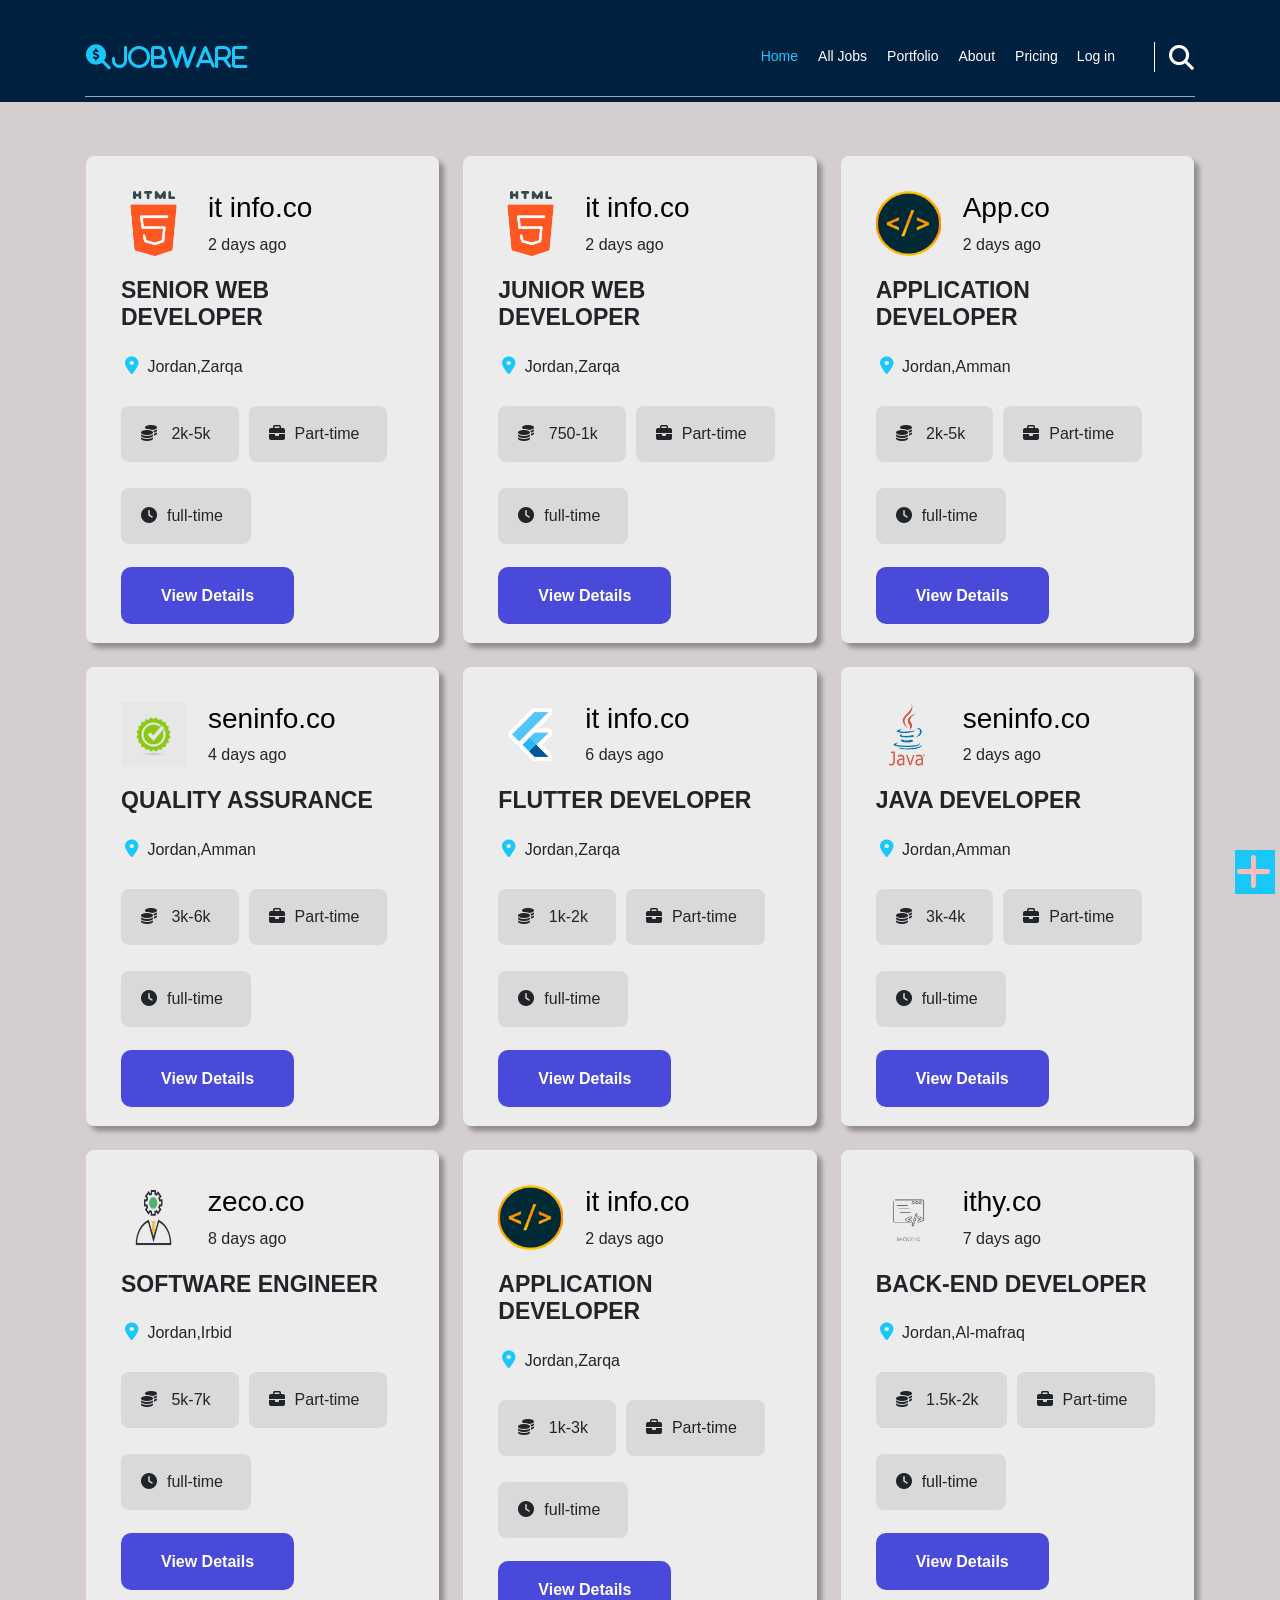
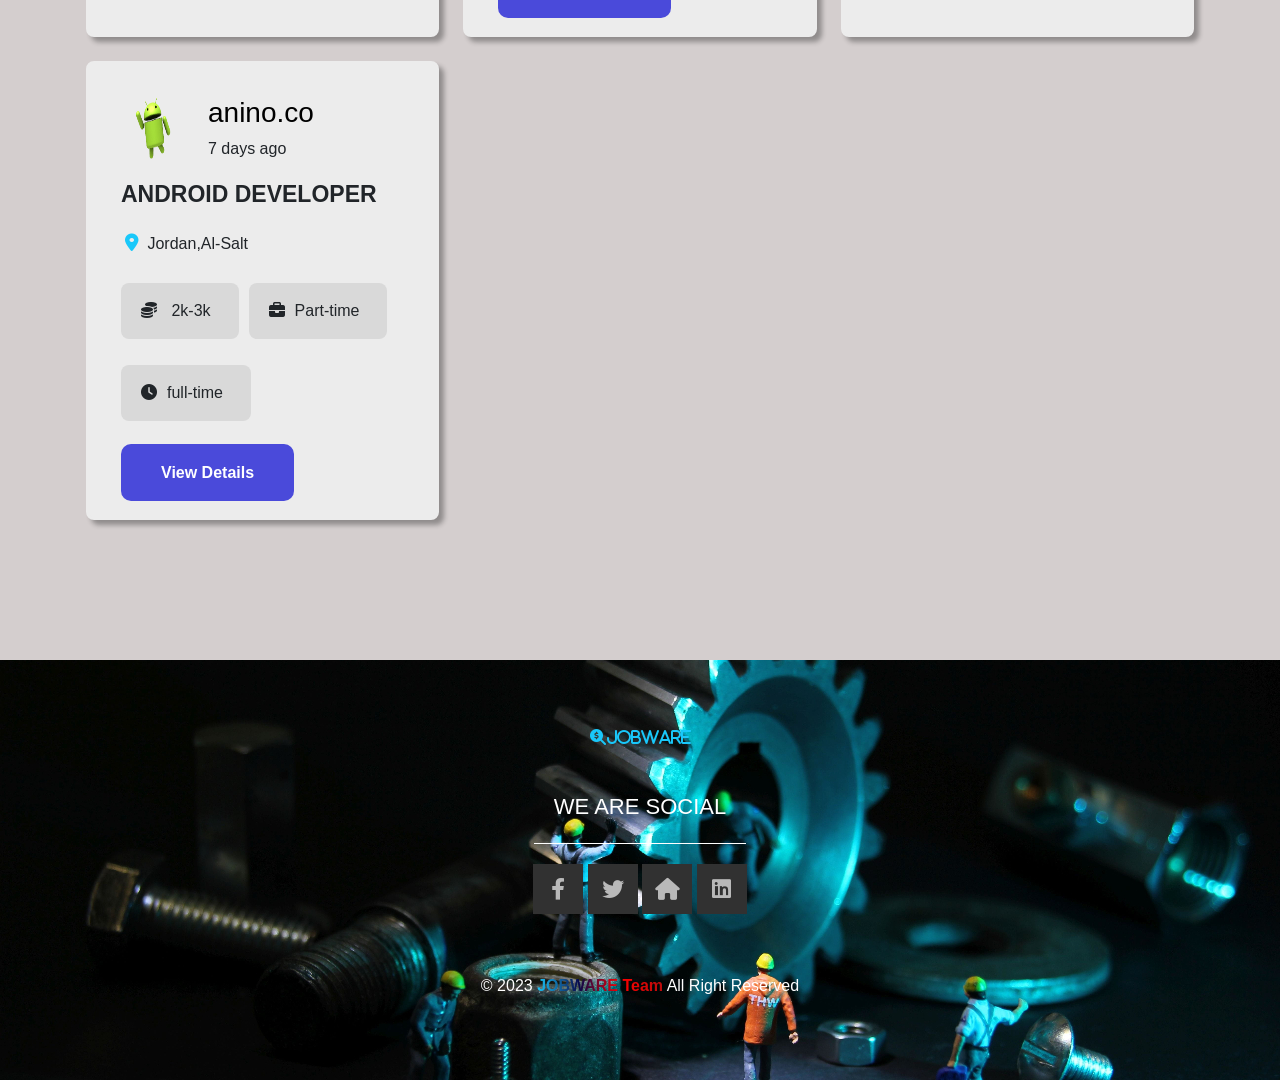
<file: catg-dev.html>
<!DOCTYPE html>
<html>
<head>
    <meta charset="UTF-8">
    <meta http-equiv="X-UA-Compatible" content="IE=edge">
    <meta name="viewport" content="width=device-width, initial-scale=1.0">
    <title>Jobware</title>
    <link rel="stylesheet" href="css/all.min.css">
    <link rel="stylesheet" href="css/bootstrap.min.css">
    <link rel="stylesheet" href="css/boundi.css">
    <!-- Google Fonts  -->
    <link rel="preconnect" href="https://fonts.googleapis.com">
    <link rel="preconnect" href="https://fonts.gstatic.com" crossorigin>
    <link href="https://fonts.googleapis.com/css2?family=Cairo:wght@300;400;700&family=Open+Sans:wght@400;700&family=Roboto:wght@100;300;400;500&display=swap" rel="stylesheet">

    <style>
        body {font-family: Arial, Helvetica, sans-serif;}
        

      
        
        /* Set a style for all buttons */
        button {
         
          border: none;
          cursor: pointer;
          width: 100%;
        }
        
        button:hover {
          opacity: 0.8;
        }
        
        /* Extra styles for the cancel button */
        .cancelbtn {
          width: auto;
          padding: 10px 18px;
          background-color: #f44336;
        }
        
        .container {
          padding: 16px;
        }
        
        
        /* The Modal (background) */
        .modal {
          display: none; /* Hidden by default */
          position: fixed; /* Stay in place */
          z-index: 1; /* Sit on top */
          left: 0;
          top: 0;
          width: 100%; /* Full width */
          height: 100%; /* Full height */
          overflow: auto; /* Enable scroll if needed */
          background-color: rgb(0,0,0); /* Fallback color */
          background-color: rgba(0,0,0,0.4); /* Black w/ opacity */
          padding-top: 60px;
        }
        
        /* Modal Content/Box */
        .modal-content {
          background-color: #fefefe;
          margin: 5% auto 15% auto; /* 5% from the top, 15% from the bottom and centered */
          border: 1px solid #888;
          width: 92%; /* Could be more or less, depending on screen size */
        }
        
        /* The Close Button (x) */
        .close {
          position: absolute;
          right: 25px;
          top: 0;
          color: #000;
          font-size: 35px;
          font-weight: bold;
        }
        
        .close:hover,
        .close:focus {
          color: red;
          cursor: pointer;
        }
        
        /* Add Zoom Animation */
        .animate {
          -webkit-animation: animatezoom 0.6s;
          animation: animatezoom 0.6s
        }
        
        @-webkit-keyframes animatezoom {
          from {-webkit-transform: scale(0)} 
          to {-webkit-transform: scale(1)}
        }
          
        @keyframes animatezoom {
          from {transform: scale(0)} 
          to {transform: scale(1)}
        }
        
        /* Change styles for span and cancel button on extra small screens */
        @media screen and (max-width: 300px) {
          span.psw {
             display: block;
             float: none;
          }
          .cancelbtn {
             width: 100%;
          }
         
        }header nav ul li a {
    display: block;
    color: white;
    text-decoration: none;
    font-size: 14px;
    transition: 0.3s;
    padding: 30px 10px;
    position: relative;
    z-index: 2;
}
        header .container::after {
    content: "";
    position: absolute;
    background-color: #a2a2a2;
    height: 1px;
    width: calc(100% - 30px);
    bottom:16px;
    left: 15px;}
    header ul li .button {
    position: relative;
    display: block;
    padding: 10px 9px;
    border-radius: 14px;
    top: 20px;
    background: transparent;
    color: white;
    border: none;
    transition: var(--main-transition);
}
.modal-content{
    position: relative;
    width: 700px;
    min-height:350px;
    background: transparent;
    border: 2px solid rgba(255,255,255,0.5);
    border-radius: 20px;
    backdrop-filter: blur(15px);
    
}
h2{
    margin:27px;
    font-size: 32px;
    color: #19c8fa;
    text-align: left;
}

form .inputbox{
    display: flex;
    flex-direction: column;
    justify-content: space-between;
    margin: 7px;
}
.add-post{
    display: grid;
    grid-template-columns: repeat(auto-fill,minmax(400px,1fr));
    margin: 13px;
}
form .inputbox input{
    padding: 15px;
    border-radius: 9px;
    outline: none;
    border: none;
    border-bottom: 1px solid #ccc;
    background-color: #ffffffc7;
    caret-color:#19c8fa;
}
label{
    color: var(--main-color);
}
        @media (max-width:621px) {
            input{
                max-width: 72% !important;
            }
            form{
                padding:0 !important;
            }
        }
        @media (max-width:958px){
            input{width: 100%;}
        }
        </style>

</head>
<body style="background-color: #d4cece;" >
    <!-- start header  -->
    <header style="background: #00203f;
    height: 102px;
    padding-bottom: 100px;
" >
        <div class="container" id="header" >
            
            <i class="fa-solid fa-magnifying-glass-dollar">JOBWARE</i> 
          <nav>
            <i class="fas fa-bars toggle-menu"></i>
            <ul>
                <li><a href="index.php" class="active">Home</a></li>
                <li><a href="all_jobs.php" >All Jobs</a></li>
                <li><a href="#portfolio" >Portfolio</a></li>
                <li><a href="#about" >About</a></li>
                <li><a href="#pricing" >Pricing</a></li>
                <li> <a href="login/login.php" class="button">Log in</a></li>
            </ul>
            <div class="form">
                <i class="fas fa-search"></i>
            </div>
          </nav>
        </div>
    </header>
<!-- end header  -->

<!-- start boxes -->
<div class="latest-job" style="padding-top: 140px;">
<div class="container">
    <div class="box">
        <div class="card1">
        <div class="company"><img src="img/html-5.png" alt="">
        <div class="info">
        <h3>it info.co</h3>
        <span>2 days ago</span>
    </div>
    </div>
    </div>
    <h3 class="job-title">Senior Web Developer</h3>
    <p class="location"><i class="fas fa-map-marker-alt"></i>
    <span>Jordan,Zarqa</span>
    </p>
    <div class="tags">
        <p>
            <i class="fa-solid fa-coins"></i>
            <span>2k-5k</span>
        </p>
        <p><i class="fas fa-briefcase"></i><span>Part-time</span></p>
        <p><i class="fas fa-clock"></i><span>full-time</span></p>
    </div>
    <div class="job-button">
        <a href="View_job.html" class="button">View Details</a>
    </div>
    </div>
    <div class="box">
        <div class="card1">
        <div class="company"><img src="img/html-5.png" alt="">
        <div class="info">
        <h3>it info.co</h3>
        <span>2 days ago</span>
    </div>
    </div>
    </div>
    <h3 class="job-title">Junior Web Developer</h3>
    <p class="location"><i class="fas fa-map-marker-alt"></i>
    <span>Jordan,Zarqa</span>
    </p>
    <div class="tags">
        <p>
            <i class="fa-solid fa-coins"></i>
            <span>750-1k</span>
        </p>
        <p><i class="fas fa-briefcase"></i><span>Part-time</span></p>
        <p><i class="fas fa-clock"></i><span>full-time</span></p>
    </div>
    <div class="job-button">
        <a href="View_job.html" class="button">View Details</a>
    </div>
    </div>
    <div class="box">
        <div class="card1">
        <div class="company"><img src="img/44649257.png" alt="">
        <div class="info">
        <h3>App.co</h3>
        <span>2 days ago</span>
    </div>
    </div>
    </div>
    <h3 class="job-title">Application Developer</h3>
    <p class="location"><i class="fas fa-map-marker-alt"></i>
    <span>Jordan,Amman</span>
    </p>
    <div class="tags">
        <p>
            <i class="fa-solid fa-coins"></i>
            <span>2k-5k</span>
        </p>
        <p><i class="fas fa-briefcase"></i><span>Part-time</span></p>
        <p><i class="fas fa-clock"></i><span>full-time</span></p>
    </div>
    <div class="job-button">
        <a href="View_job.html" class="button">View Details</a>
    </div>
    </div>
    <div class="box">
        <div class="card1">
        <div class="company"><img src="img/istockphoto-1263990620-612x612.jpg" alt="">
        <div class="info">
        <h3>seninfo.co</h3>
        <span>4 days ago</span>
    </div>
    </div>
    </div>
    <h3 class="job-title">Quality Assurance</h3>
    <p class="location"><i class="fas fa-map-marker-alt"></i>
    <span>Jordan,Amman</span>
    </p>
    <div class="tags">
        <p>
            <i class="fa-solid fa-coins"></i>
            <span>3k-6k</span>
        </p>
        <p><i class="fas fa-briefcase"></i><span>Part-time</span></p>
        <p><i class="fas fa-clock"></i><span>full-time</span></p>
    </div>
    <div class="job-button">
        <a href="View_job.html" class="button">View Details</a>
    </div>
    </div>
    <div class="box">
        <div class="card1">
        <div class="company"><img src="img/flutter-removebg-preview.png" alt="">
        <div class="info">
        <h3>it info.co</h3>
        <span>6 days ago</span>
    </div>
    </div>
    </div>
    <h3 class="job-title">Flutter Developer</h3>
    <p class="location"><i class="fas fa-map-marker-alt"></i>
    <span>Jordan,Zarqa</span>
    </p>
    <div class="tags">
        <p>
            <i class="fa-solid fa-coins"></i>
            <span>1k-2k</span>
        </p>
        <p><i class="fas fa-briefcase"></i><span>Part-time</span></p>
        <p><i class="fas fa-clock"></i><span>full-time</span></p>
    </div>
    <div class="job-button">
        <a href="View_job.html" class="button">View Details</a>
    </div>
    </div>
    <div class="box">
        <div class="card1">
        <div class="company"><img src="img/java-removebg-preview.png" alt="">
        <div class="info">
        <h3>seninfo.co</h3>
        <span>2 days ago</span>
    </div>
    </div>
    </div>
    <h3 class="job-title">Java Developer</h3>
    <p class="location"><i class="fas fa-map-marker-alt"></i>
    <span>Jordan,Amman</span>
    </p>
    <div class="tags">
        <p>
            <i class="fa-solid fa-coins"></i>
            <span>3k-4k</span>
        </p>
        <p><i class="fas fa-briefcase"></i><span>Part-time</span></p>
        <p><i class="fas fa-clock"></i><span>full-time</span></p>
    </div>
    <div class="job-button">
        <a href="View_job.html" class="button">View Details</a>
    </div>
    </div>
    <div class="box">
        <div class="card1">
        <div class="company"><img src="img/software-removebg-preview.png" alt="">
        <div class="info">
        <h3>zeco.co</h3>
        <span>8 days ago</span>
    </div>
    </div>
    </div>
    <h3 class="job-title">Software engineer</h3>
    <p class="location"><i class="fas fa-map-marker-alt"></i>
    <span>Jordan,Irbid</span>
    </p>
    <div class="tags">
        <p>
            <i class="fa-solid fa-coins"></i>
            <span>5k-7k</span>
        </p>
        <p><i class="fas fa-briefcase"></i><span>Part-time</span></p>
        <p><i class="fas fa-clock"></i><span>full-time</span></p>
    </div>
    <div class="job-button">
        <a href="View_job.html" class="button">View Details</a>
    </div>
    </div>
    <div class="box">
        <div class="card1">
        <div class="company"><img src="img/44649257.png" alt="">
        <div class="info">
        <h3>it info.co</h3>
        <span>2 days ago</span>
    </div>
    </div>
    </div>
    <h3 class="job-title">Application Developer</h3>
    <p class="location"><i class="fas fa-map-marker-alt"></i>
    <span>Jordan,Zarqa</span>
    </p>
    <div class="tags">
        <p>
            <i class="fa-solid fa-coins"></i>
            <span>1k-3k</span>
        </p>
        <p><i class="fas fa-briefcase"></i><span>Part-time</span></p>
        <p><i class="fas fa-clock"></i><span>full-time</span></p>
    </div>
    <div class="job-button">
        <a href="View_job.html" class="button">View Details</a>
    </div>
    </div>
    <div class="box">
        <div class="card1">
        <div class="company"><img src="img/backend-removebg-preview.png" alt="">
        <div class="info">
        <h3>ithy.co</h3>
        <span>7 days ago</span>
    </div>
    </div>
    </div>
    <h3 class="job-title">Back-end Developer</h3>
    <p class="location"><i class="fas fa-map-marker-alt"></i>
    <span>Jordan,Al-mafraq</span>
    </p>
    <div class="tags">
        <p>
            <i class="fa-solid fa-coins"></i>
            <span>1.5k-2k</span>
        </p>
        <p><i class="fas fa-briefcase"></i><span>Part-time</span></p>
        <p><i class="fas fa-clock"></i><span>full-time</span></p>
    </div>
    <div class="job-button">
        <a href="View_job.html" class="button">View Details</a>
    </div>
    </div>
    <div class="box">
        <div class="card1">
        <div class="company"><img src="img/android-removebg-preview.png" alt="">
        <div class="info">
        <h3>anino.co</h3>
        <span>7 days ago</span>
    </div>
    </div>
    </div>
    <h3 class="job-title">Android Developer</h3>
    <p class="location"><i class="fas fa-map-marker-alt"></i>
    <span>Jordan,Al-Salt</span>
    </p>
    <div class="tags">
        <p>
            <i class="fa-solid fa-coins"></i>
            <span>2k-3k</span>
        </p>
        <p><i class="fas fa-briefcase"></i><span>Part-time</span></p>
        <p><i class="fas fa-clock"></i><span>full-time</span></p>
    </div>
    <div class="job-button">
        <a href="View_job.html" class="button">View Details</a>
    </div>
    </div>
</div>
</div>
<!-- end boxes -->
<!-- strt button  -->
<div class="Add">
   <button onclick="document.getElementById('id01').style.display='block'" > <i class="fa-solid fa-plus" style=" color:#FFBABA; font-size: 40px;
     background-color: var(--main-color);
        text-align: center;
        text-decoration: none;
        position: fixed;
        right: 0;
        padding: 2px;
        margin: 5px;
        z-index: 2;
        bottom: 1px;
    ">
 </i>   </button>

    <div id="id01" class="modal">
      
      <form class="modal-content animate" action="/action_page.php" method="post" style="padding: 44px;
      width: 80%;" >
      <h2 style="text-align: center;"> Add Post</h2>
        <div class="imgcontainer">
          <span onclick="document.getElementById('id01').style.display='none'" class="close" title="Close Modal">&times;</span>
        </div>
        <div class="add-post">
        <div class="inputbox"> <label for="jobs">Choose Job name:</label>
            <input list="jobs" name="jobs">
            <datalist id="jobs">
                <option value="Developer"></option>
                <option value="engineer"></option>
                <option value="Teacher"></option>
                <option value="Craftsman"></option>
            </datalist>
           
            </div>
            <div class="inputbox">  <label for="city">Choose your city:</label>
                <input list="city" name="city">
                <datalist id="city">
                    <option value="Amman"></option>
                    <option value="Zarqa"></option>
                    <option value="Irbid"></option>
                    <option value="Tafila"></option>
                    <option value="Jerash"></option>
                    <option value="Al-Mafraq"></option>
                    <option value="Al-Salt"></option>
                    <option value="Aqaba"></option>
                    <option value="Madaba"></option>
                </datalist>
              
                </div>
                <div class="inputbox">
                     <label for="sal">Enter Expected salary:</label><input type="text" id="sal">
                 
                </div>
                <div class="inputbox radio">
                    <label for="time">Enter the time type:</label>
                    
                    <input type="radio" value="Part-Time" id="Part-Time" name="time" style="    position: relative;
                    top: 20px;
                    right: 97px;">
                    <label for="Part-Time">Part-Time</label>
                    <input type="radio" value="Full-Time" id="Full-Time" name="time" style="    position: relative;
                    top: 20px;
                    right: 97px;">
                    <label for="Full-Time">Part-Time</label>

                </div>
        <div class="container">
          <button type="button" onclick="document.getElementById('id01').style.display='none'" class="cancelbtn">Cancel</button>
        </div></div>
      <button type="submit">post</button>
    </form>
    </div>
    <script>
        // Get the modal
        var modal = document.getElementById('id01');
        
        // When the user clicks anywhere outside of the modal, close it
        window.onclick = function(event) {
            if (event.target == modal) {
                modal.style.display = "none";
            }
        }
        </script>    
 </div>
<!-- end button  -->





<!-- start footer  -->
<div class="footer">
        <div class="container">
            <i class="fa-solid fa-magnifying-glass-dollar logo">JOBWARE</i> 
            <p>We Are Social</p>
            <div class="social-icon">
                <i class="fab fa-facebook-f"></i>
                <i class="fab fa-twitter"></i>
                <i class="fas fa-home"></i>
                <i class="fab fa-linkedin"></i>
            </div>
            <p class="copyright">&copy; 2023 <span>JOBWARE Team</span> All Right Reserved</p>
        </div>
       </div>
     <!-- end footer  -->
         
    
</body>
</html>
</file>
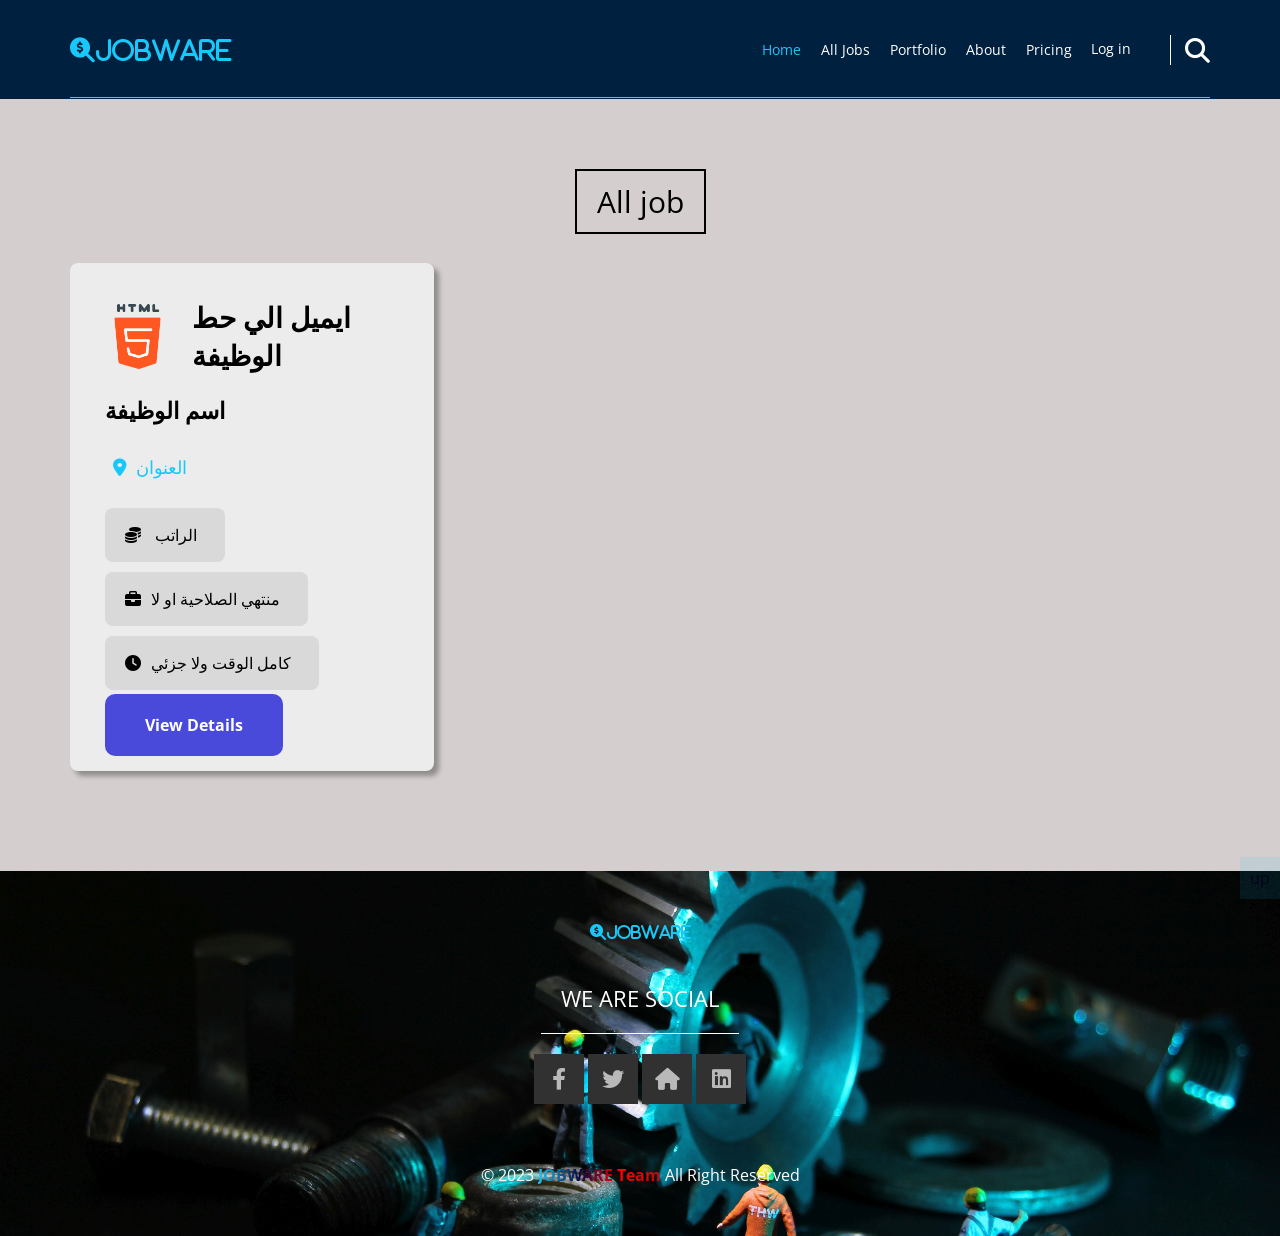
<file: postjob2.html>
<!DOCTYPE html>
<html>
<head>
    <meta charset="UTF-8">
    <meta http-equiv="X-UA-Compatible" content="IE=edge">
    <meta name="viewport" content="width=device-width, initial-scale=1.0">
    <title>Jobware</title>
    <link rel="stylesheet" href="css/all.min.css">
    <link rel="stylesheet" href="css/boundi.css">
    <!-- Google Fonts  -->
    <link rel="preconnect" href="https://fonts.googleapis.com">
    <link rel="preconnect" href="https://fonts.gstatic.com" crossorigin>
    <link href="https://fonts.googleapis.com/css2?family=Cairo:wght@300;400;700&family=Open+Sans:wght@400;700&family=Roboto:wght@100;300;400;500&display=swap" rel="stylesheet">
</head>
<body style="background-color: #d4cece;" >
    <!-- start header  -->
    <header style="background: #00203f;
    position: relative;
" >
        <div class="container" id="header" >
            
            <i class="fa-solid fa-magnifying-glass-dollar">JOBWARE</i> 
          <nav>
            <i class="fas fa-bars toggle-menu"></i>
            <ul>
                <li><a href="index.php" class="active">Home</a></li>
                <li><a href="all_jobs.php" >All Jobs</a></li>
                <li><a href="#portfolio" >Portfolio</a></li>
                <li><a href="#about" >About</a></li>
                <li><a href="#pricing" >Pricing</a></li>
                <li> <a href="login/login.php" class="button">Log in</a></li>
            </ul>
            <div class="form">
                <i class="fas fa-search"></i>
            </div>
          </nav>
        </div>
    </header>
<!-- end header  -->
<div class="latest-job" style="padding-top: 0;
        padding-bottom: var(--section-padding);">
    <div class="main-title" style="margin-top:70px;
    margin-bottom: 29px;
    ">All job</div>
    <div class="container" style="display: grid;
    grid-template-columns: repeat(auto-fill,minmax(330px,1fr));
    gap: 24px;">
        <div class="box" style="     width: fit-content;
        background-color: #ececec;
        border-radius: 8px;
        border: 3px solid #ececec;
        padding: 32px;
        box-shadow: 5px 5px 5px #00000052;
        overflow-x: hidden;">
            <div class="card1">
            <div class="company" style="   display: flex;  
            align-items: center;
            gap: 22px;
            margin-bottom: 20px;"><img src="img/html-5.png" alt="" style="  height: 65px;
        width: 65px;">
              <div class="info">
            <h3 style="  font-size: 28px;
            color: black;">ايميل الي حط الوظيفة</h3>
           </div>
          </div>
        </div>
        <h3 class="job-title" style="   font-size: 23px;
        text-transform: uppercase;
        font-weight: bold;">اسم الوظيفة</h3>
        <p class="location" style="  padding: 16px 4px;
        font-size: 18px;
        color: var(--main-color);"><i class="fas fa-map-marker-alt"></i>
        <span>العنوان</span>
        </p>
        <div class="tags" style=" display: flex;
        flex-wrap: wrap;
        gap: 10px;">
            <p style="  padding: 16px 28px;
            border-radius: 8px;
            background-color: #b9b9b963;">
                <i class="fa-solid fa-coins" style="display: inline-block;
                margin-left: -8px;  "></i>
                <span style="        padding-left: 10px;
                ">الراتب</span>
            </p>
            <p style="  padding: 16px 28px;
            border-radius: 8px;
            background-color: #b9b9b963;"><i class="fas fa-briefcase" style="display: inline-block;
        margin-left: -8px;  "></i><span style="        padding-left: 10px;
">منتهي الصلاحية او لا</span></p>
            <p style="  padding: 16px 28px;
            border-radius: 8px;
            background-color: #b9b9b963;"><i class="fas fa-clock" style="display: inline-block;
        margin-left: -8px;  "></i><span style="        padding-left: 10px;
">كامل الوقت ولا جزئي</span></p>
        </div>
        <div class="job-button" style="    margin-top: 24px;
        ">
            <a href="View_job.html" class="button" style=" background-color: rgb(74, 74, 218);
            padding: 20px 40px;
            color: white;
            font-weight: bold;
            border-radius: 10px;
            transition: var(--main-transition);">View Details</a>
    <style>
         .job-button:hover a{
    background-color: #19c8fa;
   }
    </style>   
    </div>
    </div></div></div>
<div class="footer">
    <div class="container">
        <i class="fa-solid fa-magnifying-glass-dollar logo">JOBWARE</i> 
        <p>We Are Social</p>
        <div class="social-icon">
            <i class="fab fa-facebook-f"></i>
            <i class="fab fa-twitter"></i>
            <i class="fas fa-home"></i>
            <i class="fab fa-linkedin"></i>
        </div>
        <p class="copyright">&copy; 2023 <span>JOBWARE Team</span> All Right Reserved</p>
    </div>
   </div>
 <!-- end footer  -->
      <!-- start button  -->
      <div class="up">
        <a href="#header">up</a>
     </div>
<!-- end footer -->
</body>
</html>
</file>
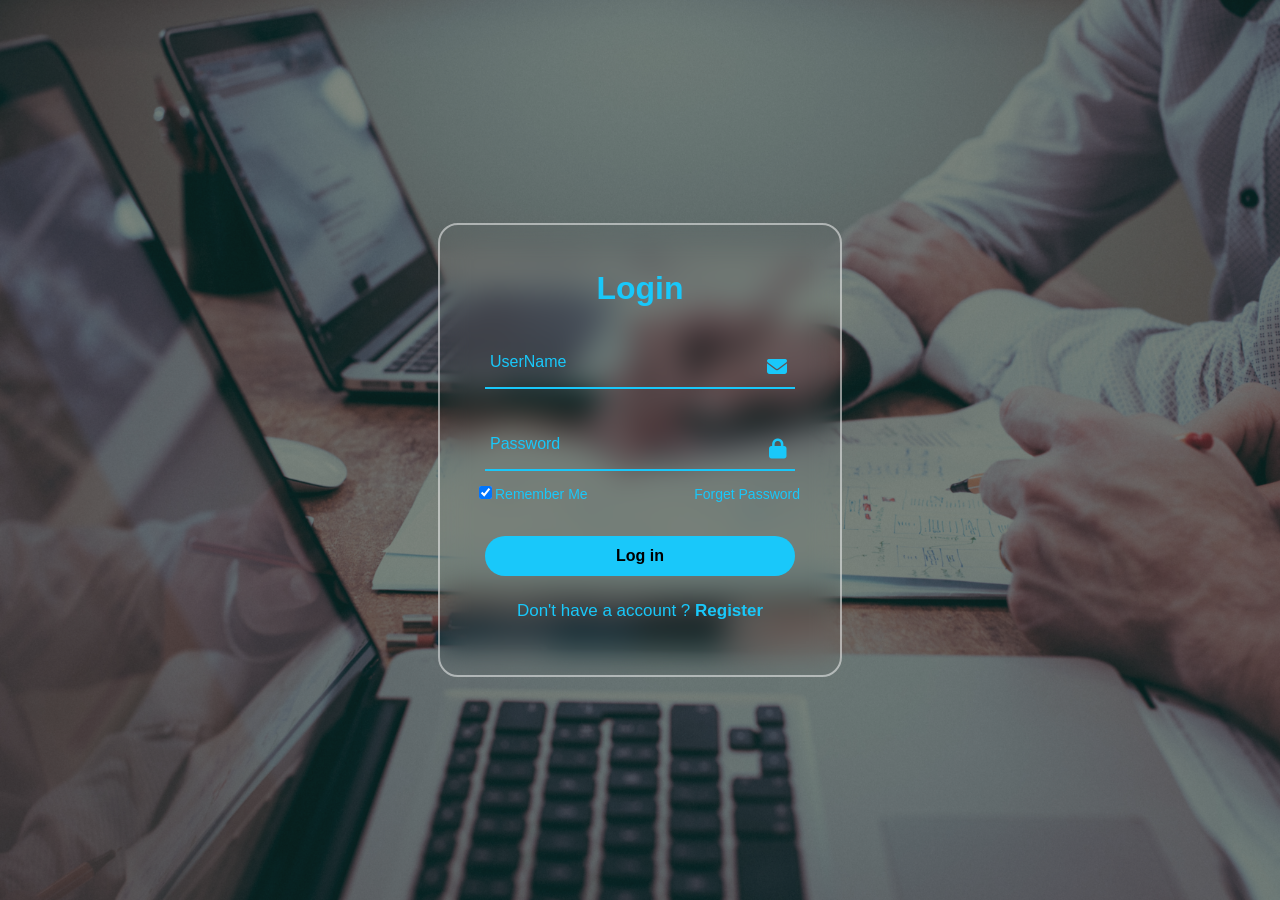
<file: login/login.html>
<!DOCTYPE html>
<html lang="en">
<head>
    <meta charset="UTF-8">
    <meta http-equiv="X-UA-Compatible" content="IE=edge">
    <meta name="viewport" content="width=device-width, initial-scale=1.0">
    <link rel="stylesheet" href="login.css">
    <!-- font awesome -->
    <link rel="stylesheet" href="../css/all.min.css">
    <title>Log in</title>
</head>
<body>
   <section>
  <div class="form-box">
    <form action="">
        <h2>Login</h2>

        <div class="inputbox">
            <i class="fa-solid fa-envelope"></i>
            
            <input type="text" required id="email" class="email">
        <label for="email">UserName</label>
    </div>
        <div class="inputbox">
            <i class="fa-solid fa-lock"></i>
            
            <input type="password" required id="password">
        <label for="password">Password</label>
    </div>
        <div class="forget">
            <label for="forget"><input type="checkbox" id="forget" checked>Remember Me  </label>
           <a href="#">Forget Password</a>
        </div>
        <button>Log in</button>
        <div class="register">
            <p>Don't have a account ? <a href="../register/register.php">Register</a></p>
        </div>
    </form>
  </div>


   </section>
</body>
</html>
</file>
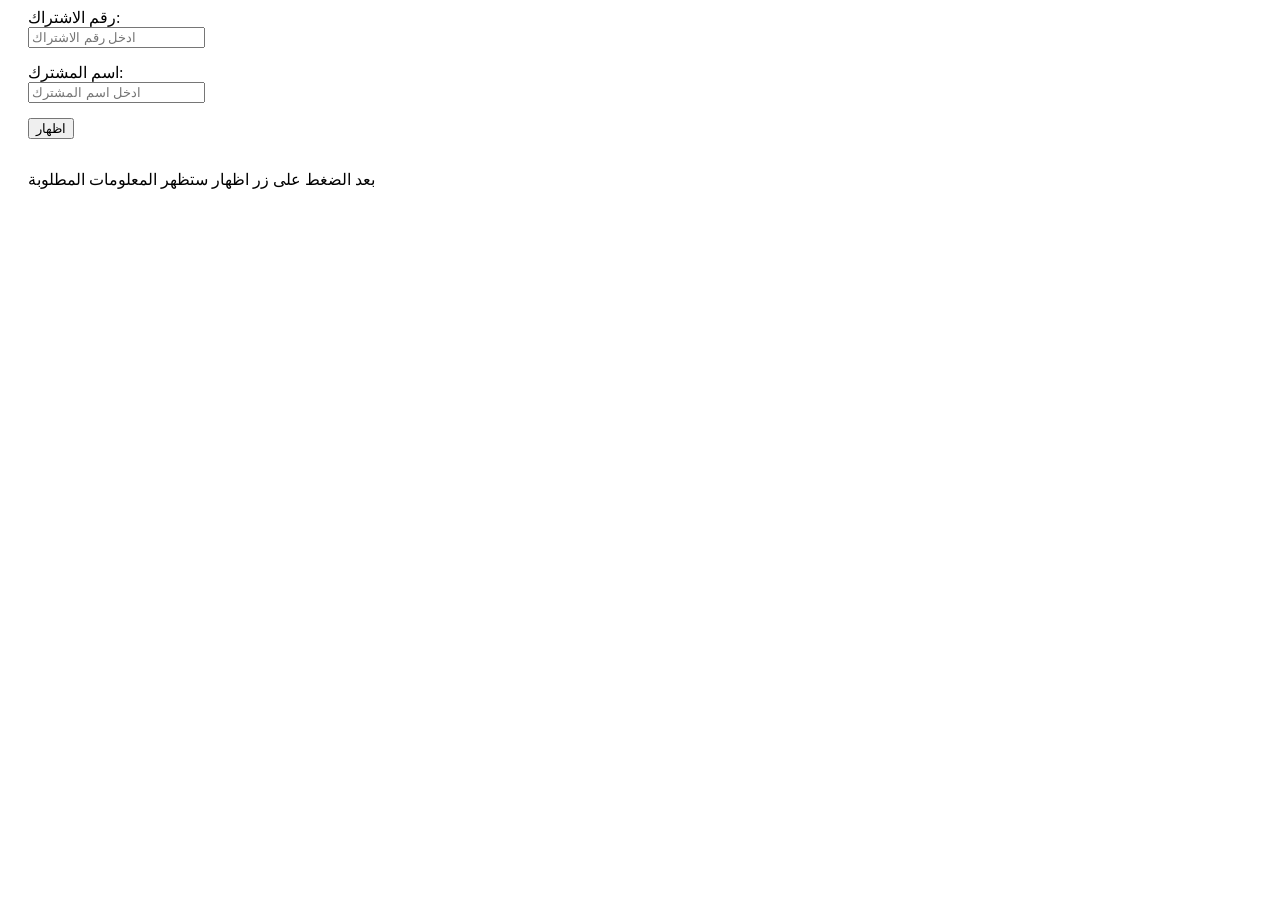
<file: register/Untitled-1.html>
<!DOCTYPE html>
<html lang="en">
<head>
    <meta charset="UTF-8">
    <meta http-equiv="X-UA-Compatible" content="IE=edge">
    <meta name="viewport" content="width=device-width, initial-scale=1.0">
    <title>Document</title>
    <style>
        label{
            margin-bottom: 15px;
    margin-left: 20px;
        }
        input{
            margin-bottom: 15px;
    margin-left: 20px;
        }
        p{
                margin-bottom: 15px;
    margin-left: 20px;
        }
    </style>
</head>
<body>
    <label for="">رقم الاشتراك:</label><br>
    <input type="number" name="" id="" placeholder="ادخل رقم الاشتراك"><br>
    <label for="">اسم المشترك:</label><br>
    <input type="text" name="" id="" placeholder="ادخل اسم المشترك"><br>
    <input type="submit" value="اظهار"><br>
    <p>بعد الضغط على زر اظهار ستظهر المعلومات المطلوبة</p>

</body>
</html>
</file>
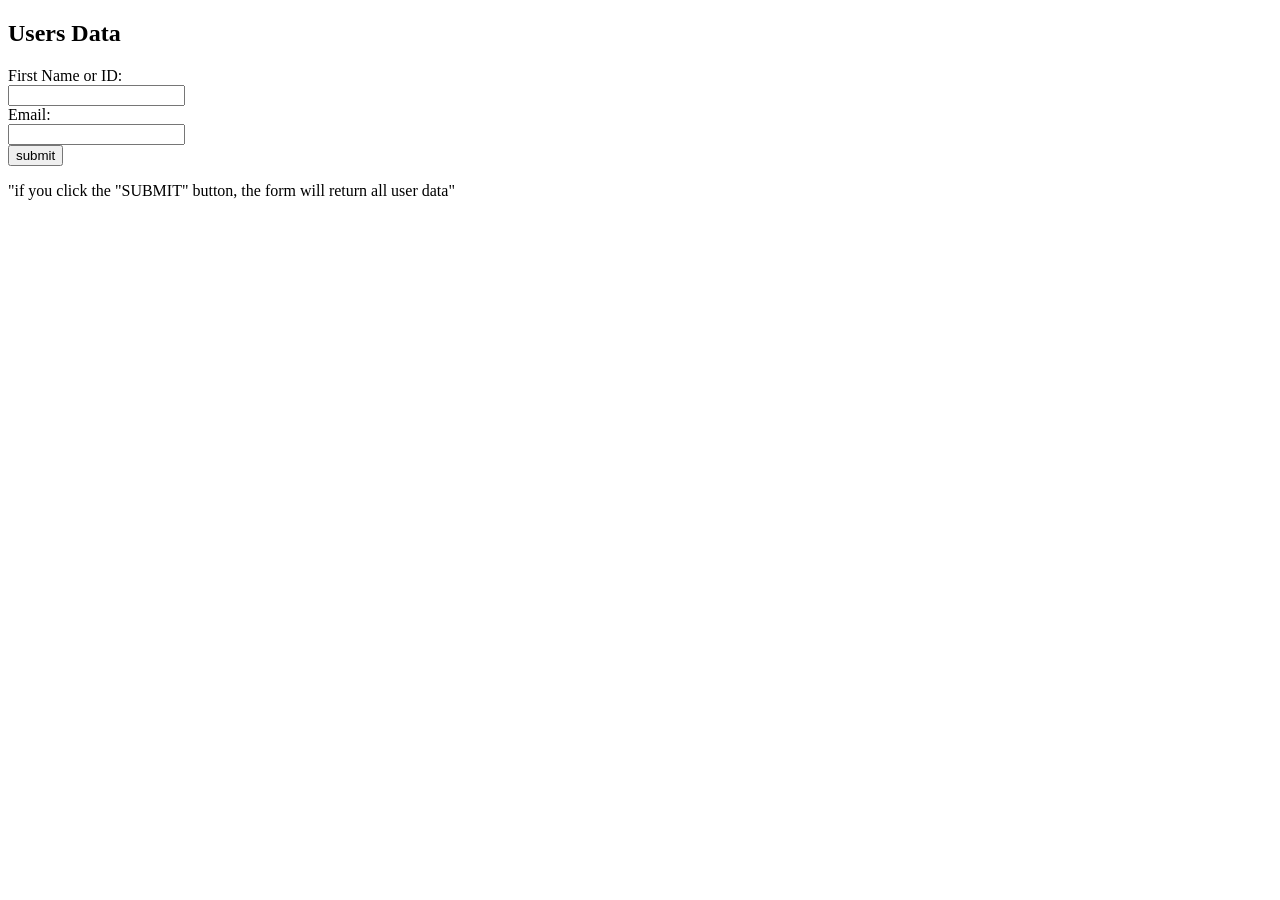
<file: updatejob/ghgh.html>
<!DOCTYPE html>
<html>
<head>
  <title>Reset Dropdown on Select Change</title>
</head>
<body>
 <h2>Users Data</h2>
<label for="">First Name or ID:</label><br>
<input type="text">
<br>
<label for="">Email:</label><br>
<input type="text">
<br>
<input type="submit" value="submit">
<br>
<p>"if you click the "SUBMIT" button, the form will return all user data"</p>
</body>
</html>
</file>
<file: css/boundi.css>
/* start global rules  */
*{
    -webkit-box-sizing: border-box;
    -moz-box-sizing: border-box;
    box-sizing: border-box;
    padding: 0;
    margin: 0;

}
/* start variables  */
:root{
    --main-color:#19c8fa;
    --transparent-color:rgb(15 116 143 / 70%);
    --section-padding:100px;
    --main-transition:0.3s;
}
/* end variables  */
html{
    scroll-behavior: smooth;
}
body{
    font-family: 'Open Sans', sans-serif;
}
a{
    text-decoration: none;
}
ul{
    list-style: none;
    margin: 0;
    padding: 0;
}
.container{
    padding-left: 15px;
    padding-right: 15px;
    margin-left: auto;
    margin-right: auto;
 }
 @media (min-width: 768px){
    .container{
        width: 750px;
    }
 }
 @media (min-width:992px){
    .container{
        width: 970px;
    }
 }
 @media (min-width:1200px){
    .container{
        width: 1170px;
    }
 }
/* end global rules  */
/* start components  */
.main-title{
    margin: 0px auto 80px;
    border: 2px solid black;
    padding: 10px 20px;
    font-size: 30px;
    width: fit-content;
    position: relative;
    z-index: 1;
    transition: var(--main-transition);
    overflow: hidden;
}
.main-title:hover{
    color: white;
    border: 2px solid white;
    transition-delay:0.4s ;
  }
.main-title::before{
    content: "";
    position: absolute;
    left: 0;
    top: 50%;
   transform: translateY(-50%);
    transform: translateY(-50%);
    width: 0;
    height: 0;
    z-index: -1;
    background-color: var(--main-color);
    transition: var(--main-transition);
}
.main-title:hover::before{
 width: 100%;
 height: 200%;
}
/* end components  */
/* start header  */
header{
    position: absolute;
    left: 0;
    width: 100%;
    z-index: 2;
    }
    header .container{
        display: flex;
        justify-content: space-between;
        align-items: center;
        position: relative;
        min-height: 97px;
    }
    header .container::after{
        content: "";
        position: absolute;
        background-color: #a2a2a2;
        height: 1px;
        width: calc(100% - 30px);
        bottom: 1px;
        left:15px;
    }
   header i{
    font-size: 25px;
    color: var(--main-color);
   }
    header nav{
        flex: 1;
        display: flex;
        align-items: center;
        justify-content: flex-end;
    
    }
    header nav .toggle-menu{
        color: white;
        font-size: 22px;
    }
    @media (min-width:768px) {
        header nav .toggle-menu{
            display: none;
        }
    }
    header nav ul{
        display: flex;
    
    }
    @media (max-width:767px){
        header nav ul{
            display: none;
        }
        header nav .toggle-menu:hover + ul{
            display: flex;
            flex-direction: column;
            position: absolute;
            top: 100%;
            left: 0;
            width: 100%;
            background-color: rgb( 0 0 0 / 50%);
    
        }
        header nav .toggle-menu:hover + ul li a{
            padding: 15px;
        }
    } 
    header nav ul li a{
        display: block;
        color: white;
        text-decoration: none;
        font-size: 14px;
        transition: 0.3s;
        padding: 40px 10px;
        position: relative;
        z-index: 2;
    }
    header ul li .button{
        position: relative;
    display: block;
    padding: 10px 9px;
    border-radius: 14px;
    top: 29px;
    background: transparent;
    color: white;
    border: none;
    transition: var(--main-transition);
    }
    header ul li .button:hover{
        color: white;
        background-color: #19c8fa;
    }
    header nav ul li a.active{
        color: #19c8fa;
    }
    header nav ul li a:hover{
      color: var(--main-color);
      border-bottom: 1px solid var(--main-color);
    }
    header nav .form{
        width: 40px;
        height: 30px;
        position: relative;
        margin-left: 30px;
        border-left: 1px solid white;
    }
    header nav .form i{
      color: white;
    position: absolute;
    top: 50%;
    transform: translatey(-50%);
    right: 0;
    }
    /* end  header  */
    /* start landing  */
    .landing{
        position: relative;
    }
    .carousel.slide{
        position: relative;
        width: 100%;
       
     
    }
    .landing::before{
        content:"";
        position: absolute;
        width: 100%;
        height: 100%;
        top: 0;
        left: 0;
        background-color: rgba(0, 0, 0, 0.5);
        z-index: 1;
    }
    .carousel.slide video{
      width: 100%;
    }
    .landing form{
        position: absolute;
        z-index: 3;
        top: 50%;
        left: 50%;
        transform: translate(-50%,-50%);
        background-color: #ffffff2b;
      padding: 45px;
    }
    @media (max-width:767px){
        .landing form{
            position: absolute;
            z-index: 3;
            top: 50%;
            left: 50%;
            transform: translate(-50%,-50%);
            background-color: #ffffff2b;
            padding: 0;
        }
        .carousel.slide video {
            width: 316%;
            min-height: 100vh;
        }
        .carousel-item img{
            min-height: 100vh;
        }
        form input[type="submit"]{
               margin-bottom: 16px;
        }
    }
    .form h2{
        color: var(--main-color);
        padding: 20px;
    }
    .landing form .job{
     margin: 17px;
    }
    .landing form .loaction{
    margin:17px
    }
    .landing input[type="text"] {
        width: 100%;
        padding: 10px;
        margin-right: 10px;
        border-radius: 5px;
        border: none;
        outline: none;
      }
      
      input[type="submit"] {
        text-align: center;
        background-color: var(--main-color);
        color: white;
        padding: 10px 20px;
        border: none;
        border-radius: 5px;
        cursor: pointer;
      }
      
      button[type="submit"]:hover {
        background-color: #3e8e41;
      }
    /* end landing  */
    /* start why should  */
    .review{
        padding-bottom: var(--section-padding);
    }
    
        @media (min-width:768px) {  
    .review .container .box{      
     display: grid;
     grid-template-columns:repeat(auto-fill,minmax(450px,1fr));
     grid-row-gap:60px;
    }
}
    .review .box .image img{
      max-width: 100%;
    }
    @media (max-width:767px){
        .review .box .image img{
            text-align: center;
          }   
          
    }.review .box .reason{
        margin: 32px;
    }
    .review .box .image img{
        position: relative;
        animation: up-and-down 4s linear infinite;
    }
    .review .box .reason h2{
        font-size: 33px;
    }

    .review .box .reason{
        margin: 32px;
    }
    .review .box .reason h2{
        color: var(--main-color);
        padding: 10px;
        font-size: 37px;
        
    }
    .review .box .reason p{
        color: #777;
        font-size: 19px;
    }
    @media (max-width:767px){
        .review .box .reason p{
            font-size: 15px;
            max-width: 100%;
        }
    }
    .testimonials{
        padding-top: var(--section-padding);
        padding-bottom: var(--section-padding);
        background-color: #ececec;
        position: relative;
    }
   .review .testimonials .container{
        display: grid;
        grid-template-columns: repeat(auto-fill,minmax(300px,1fr));
        gap: 40px;
    }
    .testimonials .container .box1{
        position: relative;
        background-color: white;
        box-shadow: 0 12px 12px #00000069;
        border-radius: 6px;
        padding: 20px;
    }
    .testimonials .box1 img{
        position: absolute;
        width: 100px;
        height: 100px;
        top: -53px;
        right: -20px;
        border-radius: 50%;
        
    }
    .testimonials .box1 h3{
        
        margin: 0 0 10px;
        color: var(--main-color);
    }
    .testimonials .box1 .title{
        margin: 10px 0;
        color: #777;
    }
    .testimonials .box1 .rate i.filled{
        color: #ffc107;
        transition: 0.5s;
    }
    .testimonials .box1 .rate i:hover{
        position: relative;
        transform: rotate(20deg) scale(1.1);
        animation: up-and-down2 0.5s linear infinite;
    }
    .testimonials .box1 p{
        line-height: 2;
        margin-top: 10px;
        color: #777;
    }
    @media (max-width:767px){
        .testimonials .box1 img{
            right: 7px;

        }
    }
    /* end why should  */
    /* start .job-categories */
        .job-categories{
        padding-top: var(--section-padding);
        padding-bottom: var(--section-padding);
        background-color: #ececec;

    }
    .job-categories .categories{
        display: grid;
        grid-template-columns: repeat(auto-fill,minmax(250px,1fr));
        gap: 20px;
    }
    .job-categories .categories .card{
        display: flex;
    flex-direction: row;
    padding: 22px 27px;
    align-items: center;
    border-radius: 17px;
    box-shadow: 5px 5px 5px #00000052;
    transition: 1s;
    }
    .job-categories .categories .card:hover{
        background-color: cornflowerblue;

    }

    .job-categories .categories i{
        font-size: 33px;
        margin-right: 17px;
        background-color: blue;
        justify-content: center;
        align-items: center;
        display: flex;
        padding: 10px 10px;
        border-radius: 19px;
        color: white;
        height: 60px;
        box-shadow: 5px 5px 5px #0000003b;
    }
    .job-categories .categories .title{
        padding-left: 15px;

    }
    .job-categories .categories .title p:first-child{
    margin-bottom: 4px;
    font-weight: bold;
    text-transform: uppercase;
    color: blue;
    }
    .job-categories .categories .title p:last-child{
        color: #777;
        }
        .job-categories .categories .card:hover .title p:last-child{
            color: black;
            }
    /* end .job-categories */
    /* start latest job  */
    .latest-job {
        padding-top: var(--section-padding);
        padding-bottom: var(--section-padding);
    }
    .latest-job .container {
        display: grid;
        grid-template-columns: repeat(auto-fill,minmax(330px,1fr));
        gap: 24px;
   
    }
    .latest-job .container .box {
        width: fit-content;
        background-color: #ececec;
        border-radius: 8px;
        border: 3px solid #ececec;
        padding: 32px;
        box-shadow: 5px 5px 5px #00000052;
        overflow-x: hidden;
    }
    .latest-job .container .box .company{
     display: flex;  
     align-items: center;
     gap: 22px;
     margin-bottom: 20px;
    }
    .latest-job .container .box .company img{
        height: 65px;
        width: 65px;
    }
    .latest-job .container .box .company h3{
      font-size: 28px;
      color: black;
     
    }
    .latest-job .container .box .job-title{
        font-size: 23px;
        text-transform: uppercase;
        font-weight: bold;

    }
    .latest-job .container .box .location i{
        padding: 16px 4px;
        font-size: 18px;
        color: var(--main-color);
    }
    .latest-job .container .box .tags{
        display: flex;
        flex-wrap: wrap;
        gap: 10px;
    }
    .latest-job .container .box .tags p{
        padding: 16px 28px;
        border-radius: 8px;
        background-color: #b9b9b963;
    }
    .latest-job .container .box .tags p  span{
        padding-left: 10px;

    }
    .latest-job .container .box .tags p i{
        display: inline-block;
        margin-left: -8px;    }

   .latest-job .container .box .job-button a{
    background-color: rgb(74, 74, 218);
    padding: 20px 40px;
    color: white;
    font-weight: bold;
    border-radius: 10px;
    transition: var(--main-transition);
   }
   .latest-job .container .box .job-button{
    margin-top: 24px;
   }
   .latest-job .container .box .job-button:hover a{
    background-color: #19c8fa;
   }

    /* end latest job  */
     /* start Awesome state  */
    .stats{
        padding-top: var(--section-padding);
        padding-bottom: var(--section-padding);
        background-image: url(../img/stats.jpg);
        background-size: cover;
        position: relative;
        min-height: 300px;
         }
         .stats::before{
             content:"";
             position: absolute;
             width: 100%;
             height: 100%;
             top: 0;
             left: 0;
             background-color: rgb(255 255 255 / 95%);
         }
         .stats .title{
        position: relative;
        text-align: center;
        font-weight: 800;
        font-size: 30px;
        margin: 20px;
         }
         .stats .container{
             position: relative;
             z-index: 1;
             display: grid;
             grid-template-columns: repeat(auto-fill,minmax(250px,1fr));
           gap: 20px;
           margin-top: 51px;
     
         }
         .stats .container .card1{
             text-align: center;
         padding: 20px;
         background-color: white;
         transition: var(--main-transition);
         position: relative;
         }
         .stats .container .card1::before{
           content: "";
           position: absolute;
           left: 0;
           bottom: 0;
           height: 0;
           width: 3px;
          background-color: var(--main-color);
          transition: 1s;
         }
         .stats .container .card1::after{
           content: "";
           position: absolute;
           right: 0;
           top: 0;
           height: 0;
           width: 3px;
          background-color: var(--main-color);
          transition: 1s;
         }
         .stats .container .card1:hover::before
         ,.stats .container .card1:hover::after{
             height: 100%;
           }
         .stats .container .card1 i{
       display: block;
       display: block;
         margin: 12px;
         font-size: 33px;
         }
         
         .stats .container .card1 span{
         display: block;
         display: block;
         font-size: 38px;
         font-weight: 800;
         margin: 5px;
         }
         .stats .container .card1 p{
         color: var(--main-color-alt);
         font-size: 20px;
         font-style: italic;
         font-weight: bold;
         }
         .stats .container .card1:hover p{
             color: var(--main-color);
         }
         /* end Awesome state  */
     /* start footer  */
   .footer{
    padding-top: calc(var(--section-padding)/2);
    padding-bottom: calc(var(--section-padding)/2);
    background-image: url("../img/footer.jpg");
    background-size: cover;
    color: white;
    position: relative;
    text-align: center;
   }
   .footer .container img{
    margin-bottom: 40px;

   }
   .footer .container p:not(.copyright){
    text-transform: uppercase;
    border-bottom: 1px solid white;
    width: fit-content;
    margin: 20px auto;
    padding: 20px;
    font-size: 22px;
   }
  .footer .social-icon i{
    font-size: 22px;
    position: relative;
    background-color:#313131;
    width: 50px;
    height: 50px;
    padding: 5px;
    display: inline-flex;
    justify-content: center;
    align-items: center;
    color: #b9b9b9;
    transition: 0.5s;

  } 
  .footer .copyright{
    margin-top: 60px;
  }
  .footer span{
        font-weight: bold;
        background: linear-gradient(to right,var(--main-color),rgb(8, 8, 75),red,rgb(184, 12, 12));
        -webkit-text-fill-color: transparent;
        -webkit-background-clip: text;
  }
  .footer .container .social-icon i:hover{
    background-color: #1da1f2;
    color: white;
    transform: scale(1.1);
  }
  .footer .logo{
    color: var(--main-color);
  }
   /* end footer  */
   /*  */
   /*  */
   /*  */
     /* /.......//////////////////////////////////// */
   /* start seconde page  */
   /* start job filter  */
   .job-filter{
    padding-top: 150px;
   
   }
   .job-filter form{
    background-color: white;
    box-shadow: 0 12px 12px #00000069;
    border-radius: 6px;
    padding: 20px;
    width: 86%;
    margin: -33px auto 40px;
   }
   .job-filter form .flex{
    display: flex;
    flex-wrap: wrap;
    column-gap: 16px;
   }
   .job-filter form .flex .box{
    flex: 1 1 12rem;   
} 

   .job-filter form .flex .box p{
    font-size: 20px;
    color: #115d8c;
   }
   .job-filter form .flex .box p span{
    color: red;
   }
   .job-filter form .flex .box .input{
    width: 100%;
    border-radius: 8px;
    padding: 20px;
    color: black;
    margin: 16px 0;
    background-color: #ececec;
   }
   @media(max-width:767px){
    .job-filter form{
        margin-top: 62px;

    }
   }
   .job-filter form .dropdown-container{
    margin-top:16px;
    display: flex;
    flex-wrap: wrap;
    gap:16px; 
  }
  .dropdown .lists .items{
    margin-left: 12px;
    border-radius: 0.5rem;
    padding: 10px;
    font-size: 20px;
    color: black;
    cursor: pointer;
  }
  .job-filter form .dropdown-container .dropdown{
    flex: 1 1 12rem;
    position: relative;
  }
  .job-filter .lists{
    z-index: 2;
  }
  .job-filter form .dropdown-container .dropdown .input{
    width: 100%;
    background-color: #ececec;
    border-radius: 0.5rem;
    padding: 16px;
    font-size: 22px;
    color: black;
    text-align: center;
    user-select: none;
    cursor: pointer;
  }
  .job-filter form .dropdown-container .dropdown .input:placeholder-shown{
    text-transform: capitalize;
  }
  .job-filter form .dropdown-container .dropdown .lists{
    position: absolute;
    top: 100%;
    left: 0;
    right:0;
    background-color: white;
    padding: 14px;
    border-radius: 0.5rem;
    box-shadow: 0 12px 12px #00000069 ;
    transition: 0.3s linear;
    transform: scaleY(0);
    transform-origin: top;
  }
  .job-filter form .dropdown-container .dropdown .lists .items:hover{
    background-color: #ececec;
  }
  .job-filter form .dropdown-container .dropdown .lists:hover,
  .job-filter form .dropdown-container .dropdown:hover .lists,
  .job-filter form .dropdown-container .dropdown .input:focus + .lists,
  .job-filter form .dropdown-container .dropdown .input:focus-within + .lists{
    transform: scaleY(1);
    transition: 0.3s linear;
  }
   /* end job filter  */
   /* start button */
    .up a{
        background-color: var(--main-color);
        text-align: center;
        text-decoration: none;
        position: fixed;
        right: 0;
        padding: 10px;
        z-index: 5;
        bottom: 1px;
        opacity: 0.1;
    }
    .up a:hover{
        opacity: 1;
    }
  /* end button  */
  /* start animation  */
  @keyframes up-and-down{
    0%,100%{
        top: 0;
    }
    50%{
        top:-30px
    }
}
@media(max-width:767px){
    @keyframes up-and-down{
        0%,100%{
            top: 0;
        }
        50%{
            top:-15px
        }
    }
}
@keyframes up-and-down2{
    0%,100%{
        top: 0;
    }
    50%{
        top:-5px
    }
}
  /* end animation  */
</file>
<file: login/login.css>
*{
    margin: 0;
    padding: 0;
    font-family: 'poppins',sans-serif;
}
section{
    position: relative;
    display: flex;
    justify-content: center;
    align-items: center;
    min-height: 100vh;
    width: 100%;
    background: url('../img/login.jpg');
    background-position: center;
    background-size: cover;
}
section::before{
    position: absolute;
    content: "";
    width: 100%;
    height: 100%;
    background-color: rgba(15, 14, 14 ,0.5);

}
.form-box{
    position: relative;
    width: 400px;
    height: 450px;
    background: transparent;
    border: 2px solid rgba(255,255,255,0.5);
    border-radius: 20px;
    backdrop-filter: blur(15px);
    display: flex;
    justify-content: center;
    align-items: center;

}
h2{
    font-size: 32px;
    color: #19c8fa;
    text-align: center;
    margin-bottom: 20px;
}
.inputbox{
    position: relative;
    margin: 30px 0;
    width: 310px;
    border-bottom: 2px solid #19c8fa;
}
.inputbox label{
    position: absolute;
    top: 50%;
    left:5px;
    transform: translateY(-50%);
    color: #19c8fa;
    font-size: 16px;
    pointer-events: none;
    transition: .5s;
}
input:focus ~ label,
input:valid ~ label{
top: -5px;
}
.inputbox input{
    width: 100%;
    height: 50px;
    background-color: transparent ;
    border: none;
    outline: none;
    font-size: 16px;
    padding: 0 35px 0 5px;
    color: #19c8fa ;
}
.inputbox i{
    position: absolute;
    right: 8px;
    color: #19c8fa;
    font-size: 20px;
    top: 20px;
}
.forget{
    margin: -15px 0 15px;
    font-size: 14px;
    color: #19c8fa;
    display: flex;
    justify-content: center;
    margin-bottom: 50px;
}
.forget label input{
margin-right: 3px;

}
.forget label{
    position: absolute;
    left: 39px;
}
.forget  a{
    position: absolute;
    right: 40px;
    color: #19c8fa;
    text-decoration: none;
}
.forget  a:hover{

    text-decoration: underline;
}
button{
    width: 100%;
    height: 40px;
    border-radius: 40px;
    background: #19c8fa;
    border: none;
    outline: none;
    cursor: pointer;
    font-size: 16px;
    font-weight: 600;
}
.register{
    font-size: 17px;
    color: #19c8fa;
    text-align: center;
    margin: 25px 0 10px ;
}
.register p a{
    text-decoration: none;
    color: #19c8fa;
    font-weight: 600;
}
.register p a:hover{
    text-decoration: underline;
}
</file>
